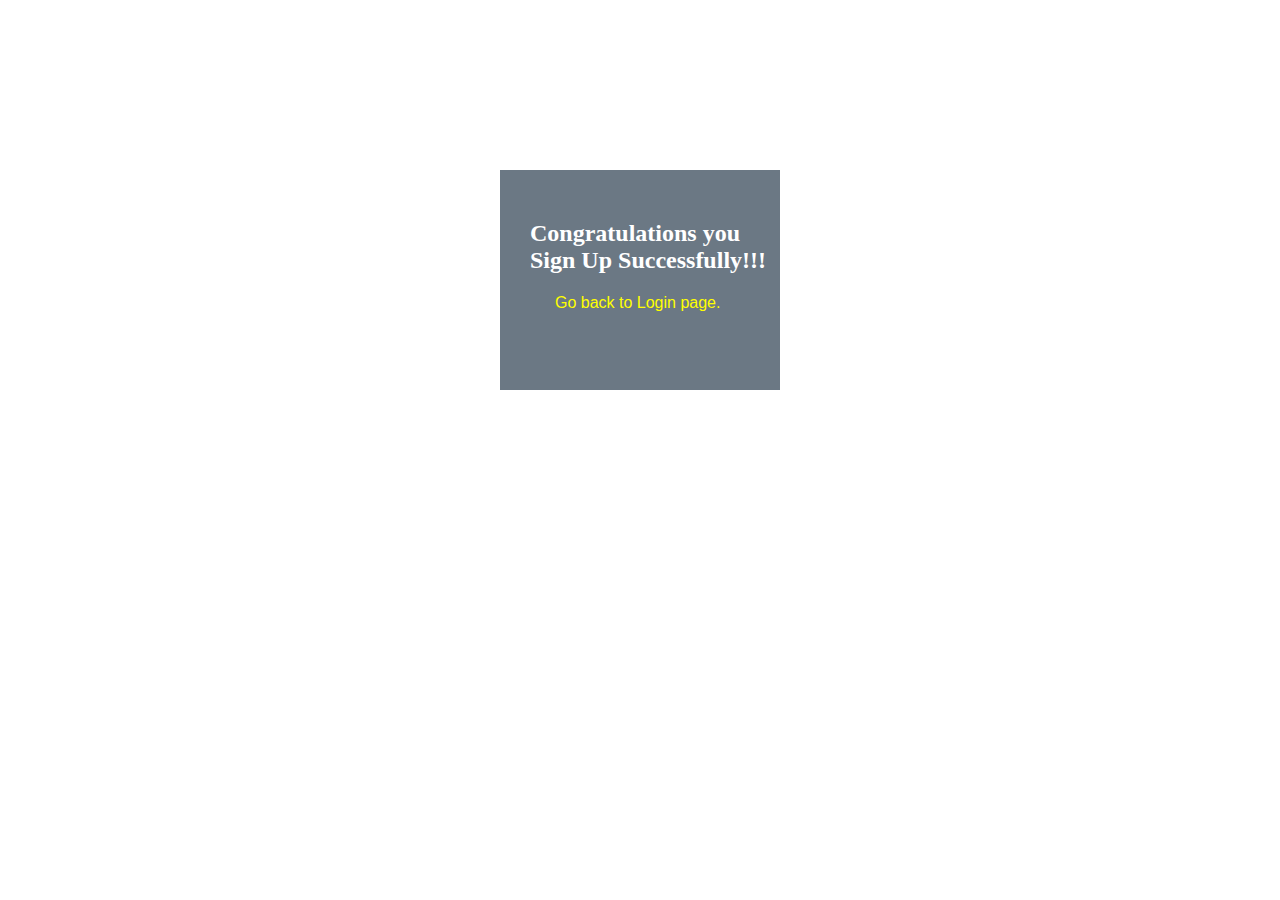
<file: congo.html>
<!DOCTYPE html>
<html lang="en">
<head>
    <meta chraset="UTF-8">
	<title>hospital</title>
    <link rel="stylesheet" type="text/css" href="">
	<style>
		 body{
	 background-color: white;
	 }
	 
	 a{
	 color: yellow;
	 font-family:sans-serif;
	 margin-left:55px;
	 
	 }
	 
	 .congo{
	 background: rgba(44,62,80,0.7);
	 height: 220px;
	 margin-left:180px;
	 margin:0 auto;
	 margin-top:170px;
	 width: 280px;
	 }
	 
	 h2{
	 margin-top: 100px;
	 margin-left:10px;
	 padding-top: 50px;
	 padding-left: 20px;
	 
	 }
	</style>

</head>

<body>	
   <div class="congo">
     <form>
	    <h2 style="color: white">Congratulations you Sign Up Successfully!!!</h2>
		<a href="dummy.html" style="text-decoration:none">Go back to Login page.</a>
		<br><br>
	 </form>
	</div>
</body>
</html>
</file>
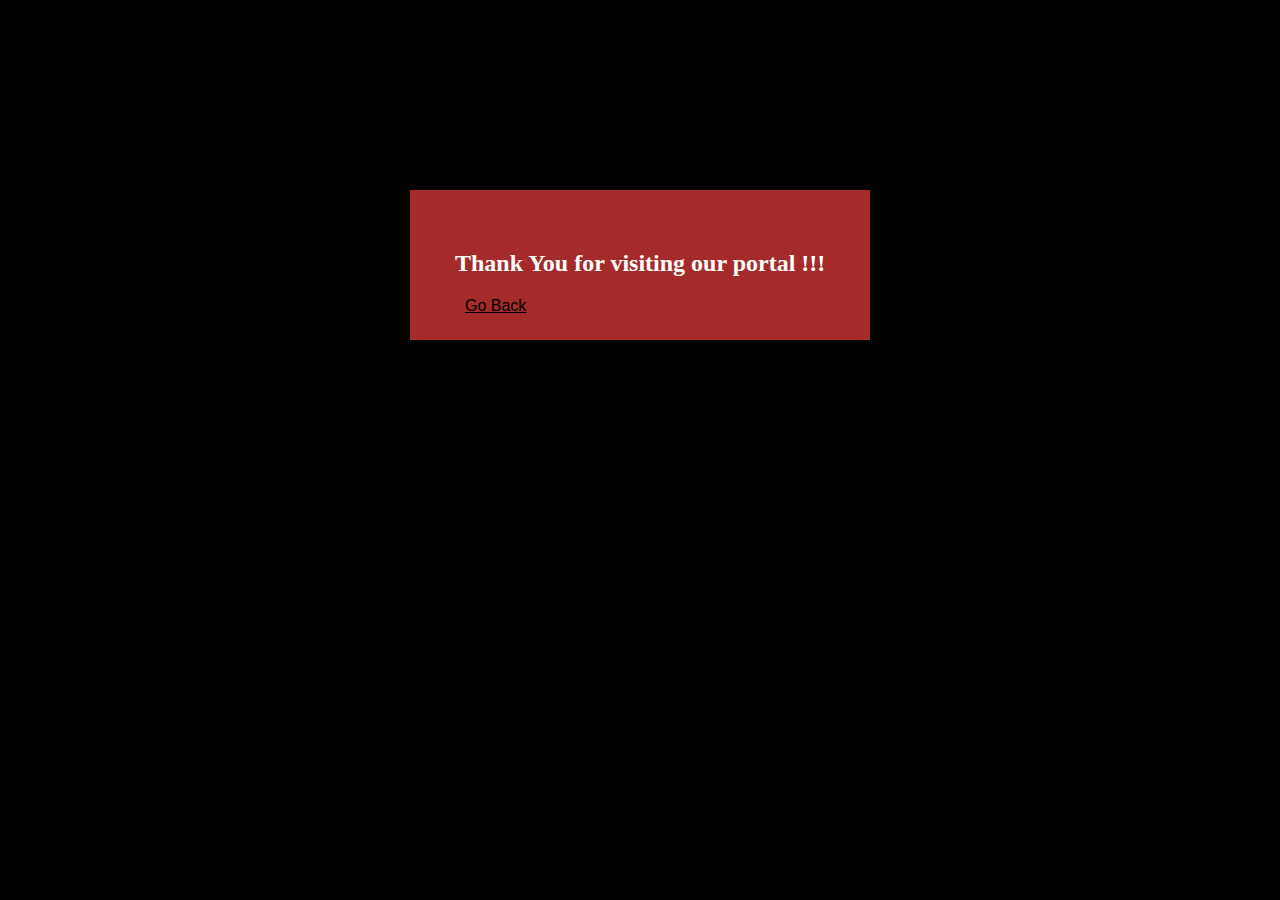
<file: logout.html>
<!DOCTYPE html>
<html lang="en">
<head>
    <meta chraset="UTF-8">
	<title>hospital</title>
    <link rel="stylesheet" type="text/css" href="">
	<style>
     body{
	 background-color: black;
	 
	 }
	 
	 a{
	 color: black;
	 font-family:sans-serif;
	 margin-left:55px;
	 
	 
	 }
	 
	 .congo{
	 background:brown;
	 height: 150px;
	 margin-left:180px;
	 margin:0 auto;
	 margin-top:190px;
	 width: 460px;
	 }
	 
	 h2{
	 margin-top: 100px;
	 margin-left:15px;
	 padding-top: 60px;
	 padding-left: 30px;
	 color: black;
	 
	 }
	</style>

</head>

<body>	
   <div class="congo">
     <form>
	    <h2 style="color: white">Thank You for visiting our portal !!!</h2>
		<a href="index.html">Go Back</a>
		
	 </form>
	</div>
</body>
</html>
</file>
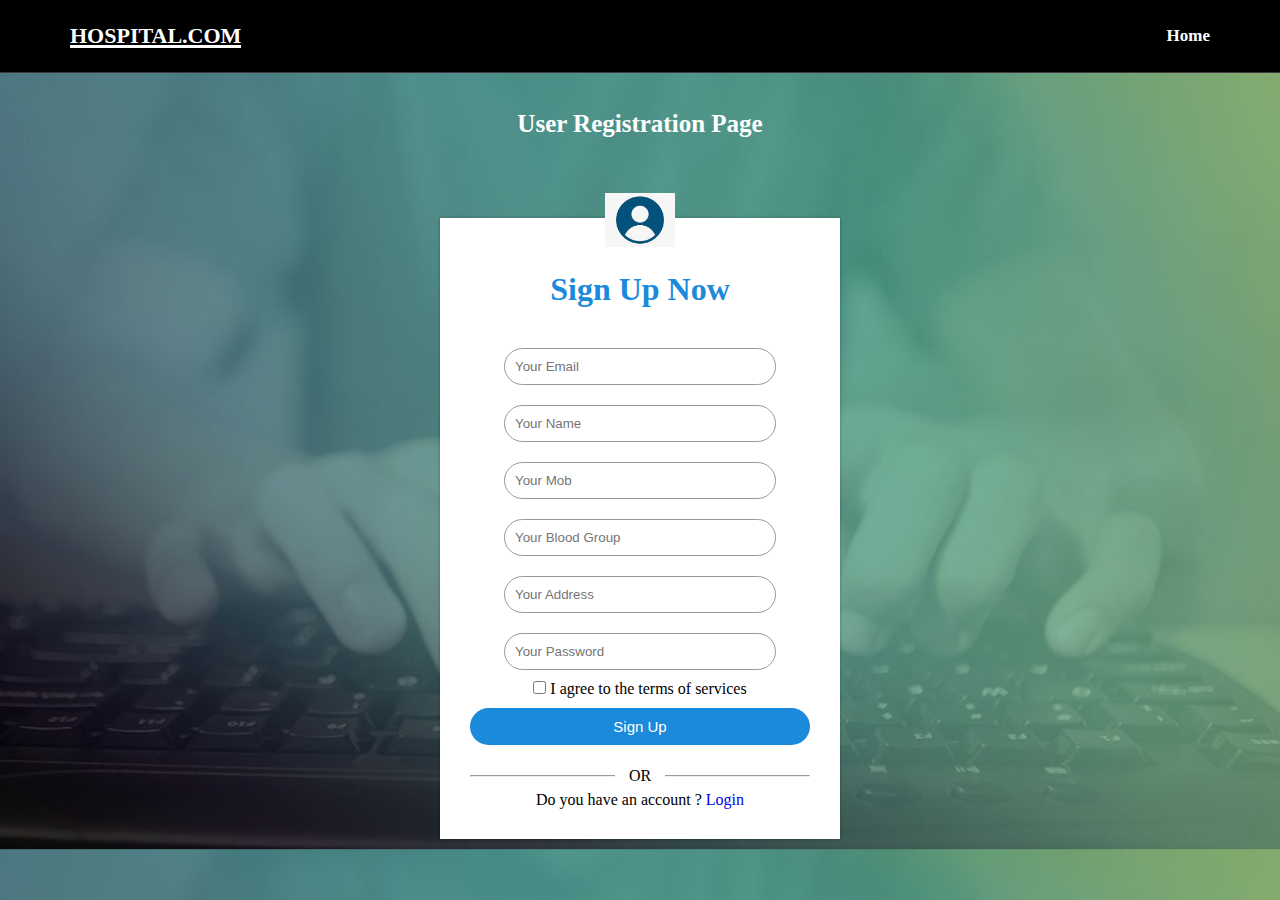
<file: register.html>
<!DOCTYPE html>
<html lang="en">
<head>
    <meta chraset="UTF-8">
    <title>Healthcare Portal</title>
    <link rel="stylesheet" href="register.css">
</head>
<body>
<!-- start header 
<body background="planeimg.jpeg"></body>-->
<header class="fixed">
    <div class="container">
        <div class="row">
          <div class="brand-name">
              <a href="" class="logo">HOSPITAL.COM</a>
          </div>
          <div class="navbar">
             <ul>
                <li><a href="index.html"class="">Home</a></li>
                
                
                
                
             </ul>
           </div>
        </div>
    </div>
</header>

	<section>
        
	    <div class="w-80">
		<h5><center>User Registration Page</center></h5>
		   <div class="sign-up-form">
               <img src="userlogo.png">
           <h1>Sign Up Now</h1>
           <form onsubmit="return validateemail()">
               <input type="email" class="input-box" name="email" placeholder="Your Email" autocomplete="off" required>
               <input type="name" class="input-box" name="name" placeholder="Your Name" autocomplete="off" required>
               <input type="number" class="input-box" name="Mob" placeholder="Your Mob" autocomplete="off" required>
               <input type="text" class="input-box" name="group" placeholder="Your Blood Group" autocomplete="off" required>
               <input type="text" class="input-box" name="text" placeholder="Your Address" autocomplete="off" required>
               <input type="password" class="input-box" name="password" placeholder="Your Password" autocomplete="off" pattern="(?=.*\d)(?=.*[a-z])(?=.*[A-Z]).{8,}" title="Must contain at least one number and one uppercase and lowercase letter, and at least 8 or more characters"  required>
               <p class="or2"><span><input class="check" type="checkbox"></span> I agree to the terms of services</p>
               
               <a href="congo.html"><input type="submit"  class="signup-btn" value="Sign Up">
                </a>
                <hr>
			   
               <p class="or">OR</p>
               <p class="or1">Do you have an account ? <a href="dummy.html">Login</a></p>
           </form>
        </div>
        </div>
        </section>

        <script type="text/javascript">
            function validateemail()  
            {  
            var x=document.myform.email.value;  
            var atposition=x.indexOf("@");  
            var dotposition=x.lastIndexOf(".");  
            if (atposition<1 || dotposition<atposition+2 || dotposition+2>=x.length){  
              alert("Please enter a valid e-mail address \n atpostion:"+atposition+"\n dotposition:"+dotposition);  
              return false;  
              }  
            else{
                 alert("Congratulations!!! You are Sign Up Successfully.");
        
                 }
            }  
            </script>
            <script>
                function myFunction1() {
                  alert("Congratulations!!! You are Sign Up successfully.");
                }
                
            </script>
</body>	
</html>
</file>
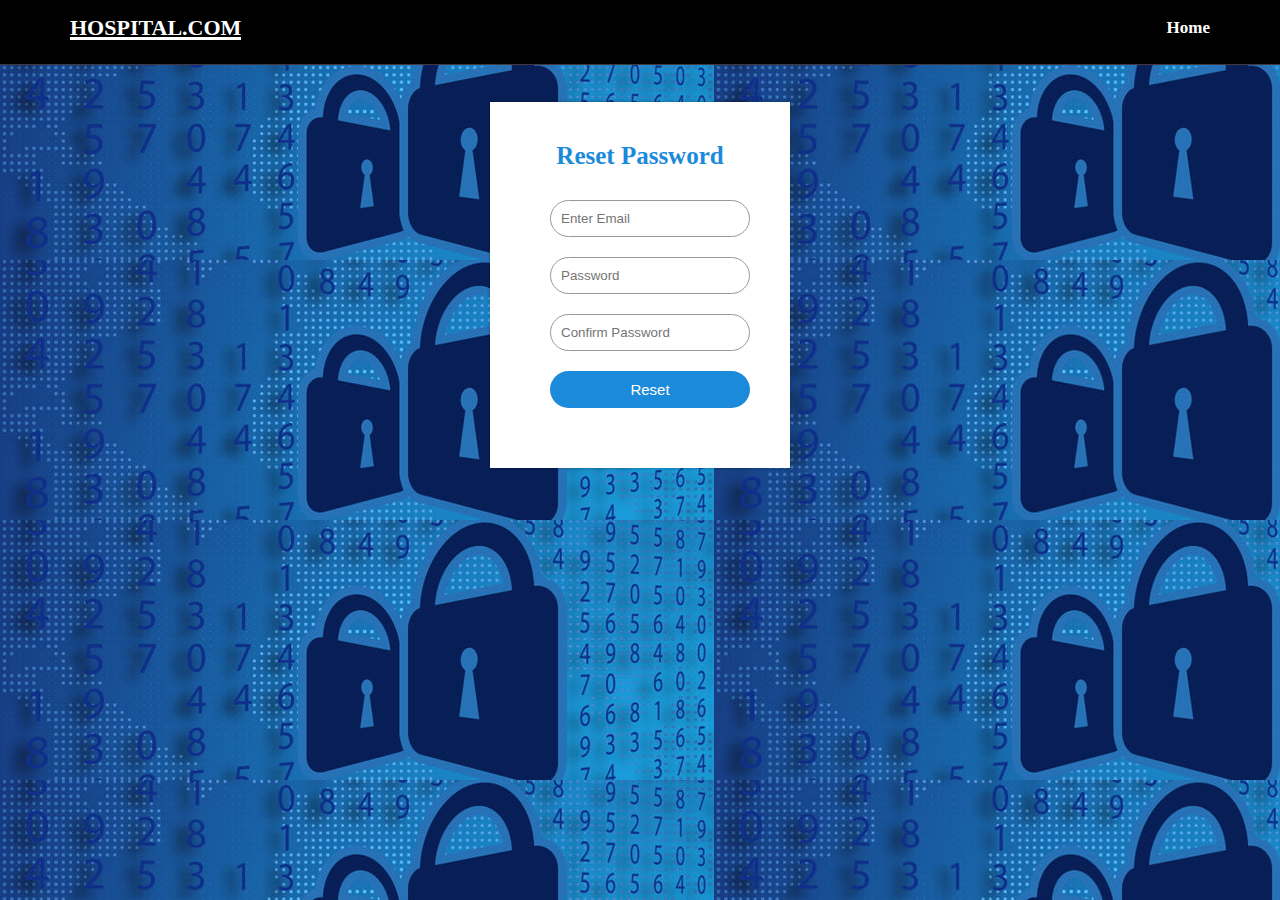
<file: validation.html>
<!DOCTYPE html>
<html>
<head>
  <title>Healthcare Portal</title>
    <link rel="stylesheet" href="validation.css">
<script type="text/javascript">
function matchpass(){
var firstpassword=document.f1.password.value;
var secondpassword=document.f1.password2.value;

if(firstpassword==secondpassword){
return true;
}
else{
alert("password must be same!");
return false;
}
}


function validateemail()  
    {  
    var x=document.myform.email.value;  
    var atposition=x.indexOf("@");  
    var dotposition=x.lastIndexOf(".");  
    if (atposition<1 || dotposition<atposition+2 || dotposition+2>=x.length){  
      alert("Please enter a valid e-mail address \n atpostion:"+atposition+"\n dotposition:"+dotposition);  
      return false;  
      }  
	  else{
        alert("Congratulations!!! You are Sign In Successfully.");
        
      }
    }  
</script>

</head>
<body>
  <body background="reset.jpg"></body>
    <header class="fixed">
        <div class="container">
            <div class="row">
              <div class="brand-name">
                  <a href="" class="logo">HOSPITAL.COM</a>
              </div>
              <div class="navbar">
                 <ul>
                  <li><a href="index.html">Home</a></li>
                    
                 </ul>
               </div>
            </div>
        </div>
    </header>
    <div class="sign-up-form">
        <h1>Reset Password</h1>
<form name="f1"  onsubmit="return matchpass()" >
    <form name="myform" onsubmit="return validateemail()" onsubmit="return myFunction1() ";>
        
     <input type="email" name="email" class="input-box" placeholder= "Enter Email" autocomplete="off" required /><br/>  
<input type="password" name="password" class="input-box" placeholder= "Password"  autocomplete="off" pattern="(?=.*\d)(?=.*[a-z])(?=.*[A-Z]).{8,}" title="Must contain at least one number and one uppercase and lowercase letter, and at least 8 or more characters"  required /><br/>
<input type="password" name="password2" class="input-box" placeholder="Confirm Password"  autocomplete="off" required/><br/>
<input type="submit" class="signup-btn" value="Reset">

               
</form>
</form>

</div>
<script>
	function myFunction1() {
	  alert("You are sign in successfully.");
	}
  
</script>
</body>
</html>
<!--<form name="f1"  action="http://www.javatpoint.com/javascriptpages/valid.jsp" onsubmit="return matchpass()" ></form>-->
</file>
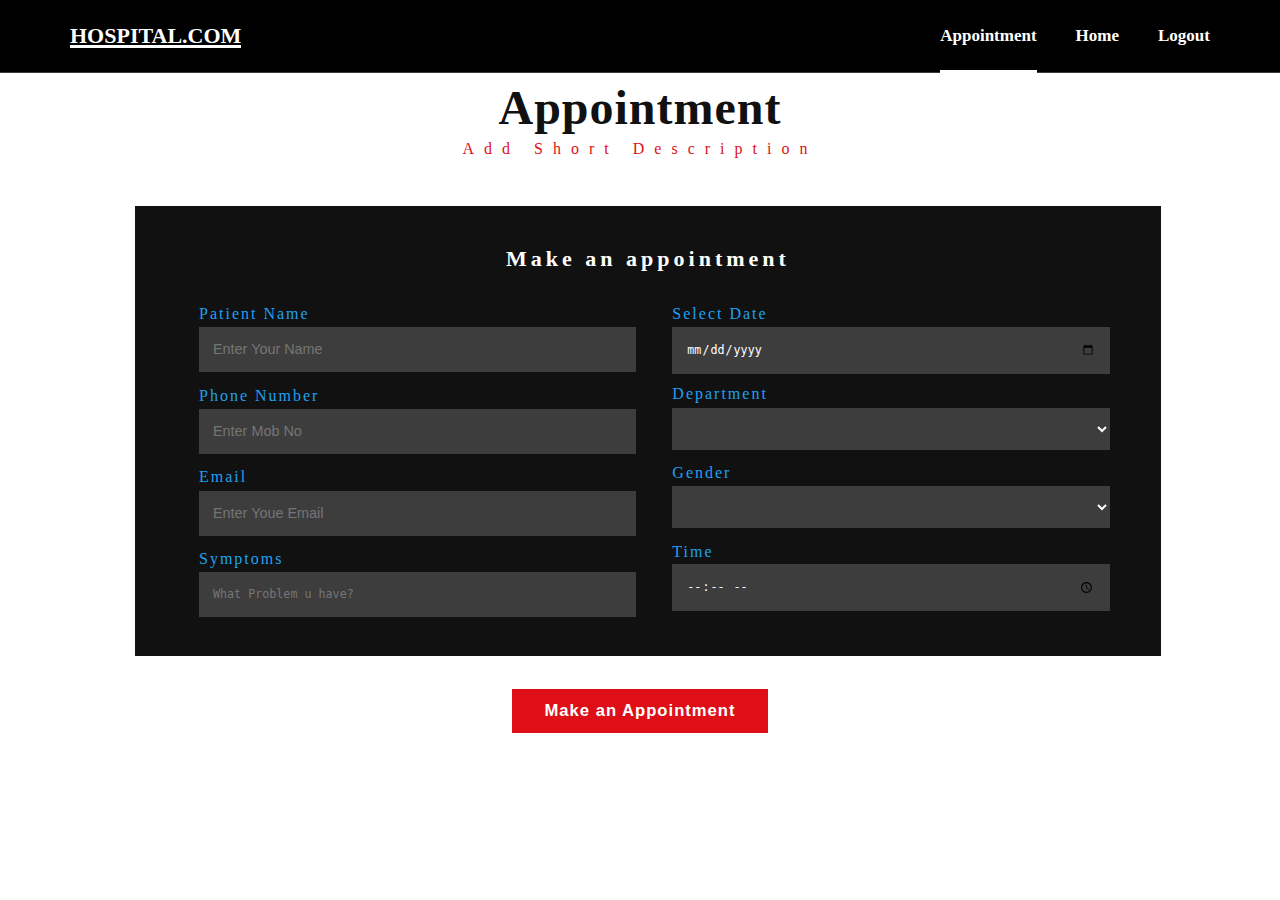
<file: viewww.html>
<!DOCTYPE html>
<html lang="en">
<head>
    <meta chraset="UTF-8">
	<title>Healthcare Portal</title>
    <link rel="stylesheet" type="text/css" href="viewww.css">
	
</head>
<body>
	
	<header class="fixed">
		<div class="container">
			<div class="row">
			  <div class="brand-name">
				  <a href="" class="logo">HOSPITAL.COM</a>
			  </div>
			  <div class="navbar">
				 <ul>
					<li><a href="viewww.html"class="active">Appointment</a></li>
					<!--<li><a href="#">View Details</a></li>
					<li><a href="editpage.html">Edit Details</a></li>
					-->
					
					<li><a href="index.html">Home</a></li>
					<li><a href="logout.html">Logout</a></li>
				 </ul>
			   </div>
			</div>
		</div>
	</header>
	<div class="banner-bottom" id="about">
		<div class="container">
					<h2 class="w3_heade_tittle_agile">Appointment</h2>
			        <p class="sub_t_agileits">Add Short Description</p>

					<div class="book-appointment">
						<h4>Make an appointment</h4>
								<form action="#" method="#">
								<div class="left-agileits-w3layouts same">
								<div class="gaps">
									<p>Patient Name</p>
										<input type="text" name="Patient Name" placeholder="Enter Your Name" autocomplete="off" required>
								</div>	
									<div class="gaps">	
									<p>Phone Number</p>
										<input type="text" name="Number" placeholder="Enter Mob No" autocomplete="off" required>
									</div>
									<div class="gaps">
									<p>Email</p>
											<input type="email" name="email" placeholder="Enter Youe Email" autocomplete="off" required="" />
									</div>	
									<div class="gaps">
									<p>Symptoms</p>
											 <textarea name="About Symptoms" placeholder="What Problem u have?" required="" autocomplete="off" ></textarea>
									</div>
								</div>
								<div class="right-agileinfo same">
								<div class="gaps">
									<p>Select Date</p>		
											<input  id="datepicker1" name="Text" type="date" value="" onfocus="this.value = '';" onblur="if (this.value == '') {this.value = 'mm/dd/yyyy';}" required="">
								</div>
								<div class="gaps">
									<p>Department</p>	
										<select class="option">
											<option></option>
											<option>Cardiology</option>
											<option>Ophthalmology</option>
											<option>Neurology</option>
											<option>Psychology</option>
											<option>Dermatology & Cosmetology</option>
										</select>
								</div>
								<div class="gaps">
									<p>Gender</p>	
										<select class="option">
											<option></option>
											<option>Male</option>
											<option>Female</option>
										</select>
								</div>
								<div class="gaps">
									<p>Time</p>		
										<input type="time" id="timepicker" name="Text" class="timepicker option" value="">
								</div>
							    </div>
								
								
								
                                      
								
								</form>
								
							
					   </div>
					   <div class="sab">
					   <center><input type="submit" onclick="myFunction1()" value="Make an Appointment"></center>
					   </div>

		</div>
		<script>
			function myFunction1() {
			  alert("Your appointment is booked. Our specalist is available in your given date and time.");
			}
		</script>
		
</body>
</html>
</file>
<file: register.css>
@import url('https://stackpath.bootstrapcdn.com/font-awesome/4.7.0/css/font-awesome.min.css');

html{
    scroll-behavior: smooth;
}

body{
    width: 100%;
    height: 100%;
    font-family: Gotu;
    height: 100% 
    
    
    
    -webkit-background-size: cover;
    background-size: cover;
    background-position: center;
    position: relative;
  
}
body{
    background-image: url("registerimg.jpg");
}

* {
    box-sizing: border-box;
    margin: 0;
    padding:0;
}
.w-80{
    width: 80%;
    height: auto;
    margin: auto;
    padding: 10px 10px;
}

.container{
    max-width: 1140px;
    margin: auto;
}
.row{
    display:flex;
    flex-wrap: wrap;
}
header{
    
    position: absolute;
    left: 0px;
    right: 0px;
    border-bottom: 1px solid #423940;
    padding: 0px 15px;
    z-index: 10;
}
header.fixed{
    background-color: #000000;
    position: fixed;
}
header .row{
    justify-content: space-between;
    align-items: center;
}
header .brand-name a{
    text-decoration: none;
    font-size: 22px;
    font-weight: 600;
    color: #ffffff;
    text-transform: uppercase;
    position: relative;
}
header.fixed .brand-name a{
    
}
header .brand-name a::before{
    content: '';
    height: 3px;
    background-color: #ffffff;
    width: 100%;
    position: absolute;
    left: 0px;
    bottom: 0px;
}
    
}
header .navbar ul{
    list-style: none;
    padding: 0;
    margin: 0;
}
header .navbar ul li{
    display: inline-block;
    margin-left: 35px;
}
header .navbar ul li a{
    font-size: 17px;
    text-decoration: none;
    line-height: 72px;
    color: #ffffff;
    display: block;
    font-weight: 600;
    position: relative;
}
header .navbar ul li a::before{
    content: '';
    height: 3px;
    background-color: #ffffff;
    width: 0%;
    position: absolute;
    right: 0px;
    bottom: -1px;
    transition: all .5s ease;
}
header .navbar ul li a:hover::before{
    width: 100%;
    left: 0;
}
header .navbar ul li a.active::before{
    width: 100%;
    left: 0;
}

header .navbar ul ul{
	position: absolute;
	top: 50px;
	display:none;
	right: 140px;
	background: black;
	padding: 5px;
	width: 130px;
}
header .navbar ul li:hover > ul{
    display:block;
}
header .navbar ul ul li {
	width:100px;
	float: none;
	display:list-item;
    position: relative;
    
}



header .navbar ul ul li a {
	width:100px;
	float: none;
	
    position: relative;
    
}

header .navbar ul ul li a::before{
    
        content: '';
        height: 0;
        background-color: #ffffff;
        width: 0%;
        position: relative;
        right: 0px;
        bottom: 0px;
        transition: all .5s ease;
    
}







h5{
	margin-top: 100px;
	font-size: 25px;
	font-family: Gotu;
	color: #fff;
}

.sign-up-form{
	width: 400px;
	box-shadow: 0 0 3px 0 rgba(0,0,0,0.3);
	background: #fff;
	padding: 30px;
	margin: 8% auto 0;
	text-align: center;
	padding-top: 15px;
}
.sign-up-form h1{
	color: #1c8adb;
    margin-bottom: 30px;
    padding-top: 20px;
}

.input-box{
	border-radius: 20px;
	padding: 10px;
	margin: 10px 0;
	width: 80%;
	border: 1px solid #999;
	outline: none;
}

.signup-btn{
	color: #fff;
	width: 100%;
	padding: 10px;
	border-radius: 20px;
	font-size:15px;
	margin:10px 0;
	border: none;
	outline: none;
	cursor: pointer;
}
.signup-btn{
	background-color: #1c8adb;
}

a{
	text-decoration: none;
}
hr{
	margin-top: 20px;
	width: 100%;
	
}
.or{
	background: #fff;
	width: 50px;
	margin: -10px auto 6px;
	
}


img{
    width: 70px;
	margin-top: -50px;
}

@media screen and (max-width: 1050px){
	

	.sign-up-form{
        width: 600px;
        height: 1400px;
    }
    .sign-up-form h1{
        color: #1c8adb;
        margin-bottom: 35px;
        font-size: 50px;
        margin-top: 20px;
    }
    
    .input-box{
        border-radius: 20px;
        padding: 30px;
        margin: 20px 0;
        width: 100%;
        border: 1px solid #999;
        outline: none;
        font-size: 40px;
    }
    
    .signup-btn{
        
        width: 60%;
        padding: 10px;
        border-radius: 40px;
        font-size:35px;
        margin:30px 0;
        
        
    }
    .signup-btn{
        background-color: #1c8adb;
        height: 60px;
    
    }
    
    a{
        text-decoration: none;
        font-size: 30px;
    }
    hr{
        margin-top: 50px;
        width: 100%;
        
    }
    .or{
        background: #fff;
        width: 50px;
        margin: -30px auto 9px;
        font-size: 40px;
    }

    .or1{
        font-size: 30px;
        padding-top: 20px;
    }
    .or2{
        font-size: 30px;
        padding-top: 20px;
    }
    img{
        width: 90px;
        margin-top: -50px;
    }
    
}
</file>
<file: validation.css>
@import url('https://stackpath.bootstrapcdn.com/font-awesome/4.7.0/css/font-awesome.min.css');

html{
    scroll-behavior: smooth;
}



* {
    box-sizing: border-box;
    margin: 0;
    padding:0;
}
body{
    
    width: 100%;
    height: 100%;
    font-family: Gotu;
    height: 100% 
    
    
}

.w-80{
    width: 80%;
    height: auto;
    margin: auto;
    padding: 10px 10px;
}

.container{
    max-width: 1140px;
    margin: auto;

}
.row{
    display:flex;
    flex-wrap: wrap;
}
header{
    
    position: absolute;
    left: 0px;
    right: 0px;
    border-bottom: 1px solid #423940;
    padding: 0px 15px;
    z-index: 10;
    margin-top: -110px;
}
header.fixed{
    background-color: #000000;
    position: fixed;
}
header .row{
    justify-content: space-between;
    align-items: center;
}
header .brand-name a{
    text-decoration: none;
    font-size: 22px;
    font-weight: 600;
    color: #ffffff;
    text-transform: uppercase;
    position: relative;
}
header.fixed .brand-name a{
    
}
header .brand-name a::before{
    content: '';
    height: 3px;
    background-color: #ffffff;
    width: 100%;
    position: absolute;
    left: 0px;
    bottom: 0px;
}
    
}
header .navbar ul{
    list-style: none;
    padding: 0;
    margin: 0;
}
header .navbar ul li{
    display: inline-block;
    margin-left: 35px;
}
header .navbar ul li a{
    font-size: 17px;
    text-decoration: none;
    line-height: 72px;
    color: #ffffff;
    display: block;
    font-weight: 600;
    position: relative;
}
header .navbar ul li a::before{
    content: '';
    height: 3px;
    background-color: #ffffff;
    width: 0%;
    position: absolute;
    right: 0px;
    bottom: -1px;
    transition: all .5s ease;
}
header .navbar ul li a:hover::before{
    width: 100%;
    left: 0;
}
header .navbar ul li a.active::before{
    width: 100%;
    left: 0;
}

header .navbar ul ul{
	position: absolute;
	top: 50px;
	display:none;
	right: 140px;
	background: black;
	padding: 5px;
	width: 130px;
}
header .navbar ul li:hover > ul{
    display:block;
}
header .navbar ul ul li {
	width:100px;
	float: none;
	display:list-item;
    position: relative;
    
}



header .navbar ul ul li a {
	width:100px;
	float: none;
	
    position: relative;
    
}

header .navbar ul ul li a::before{
    
        content: '';
        height: 0;
        background-color: #ffffff;
        width: 0%;
        position: relative;
        right: 0px;
        bottom: 0px;
        transition: all .5s ease;
    
}

h1{
	padding-top: 90px;
	font-size: 25px;
	font-family: Gotu;
    color: #fff;
    padding-bottom: 20px;
}



.sign-up-form{
	width: 300px;
	box-shadow: 0 0 3px 0 rgba(0,0,0,0.3);
	background: #fff;
	padding: 50px;
	margin: 8% auto 0;
	text-align: center;
    padding-top: 30px;
    
}
.sign-up-form h1{
	color: #1c8adb;
	margin-button: 30px;
	padding-top: 10px;
}

.input-box{
	border-radius: 20px;
	padding: 10px;
	margin: 10px;
	width: 100%;
	border: 1px solid #999;
	outline: none;
}

input[type=submit]{
	color: #fff;
	width: 100%;
	padding: 10px;
	border-radius: 20px;
	font-size:15px;
    margin:10px 0;
    margin-left: 10px;
	border: none;
	outline: none;
	cursor: pointer;
}
.signup-btn{
	background-color: #1c8adb;
	cursor:pointer;
}
.signup-btn:hover
{
  background: skyblue;
  color: #262626;
}
 

a{
    text-decoration: none
}
/*
@media screen and (max-width: 1050px){
	
    .sign-up-form{
        width: 500px;
        box-shadow: 0 0 3px 0 rgba(0,0,0,0.3);
        background: #fff;
        height: 500px;
    }

}*/

@media screen and (max-width: 1050px){

    .sign-up-form{
        width: 700px;
        height: 800px;
        background: #fff;
        padding: 60px;
        margin: 8% auto 0;
        text-align: center;
        padding-top: 50px;
        margin-top: 110px;
        
    }
    .sign-up-form h1{
        color: #1c8adb;
        margin-button: 30px;
        padding-top: 10px;
        font-size: 50px;
        margin-bottom: 20px;
    }
    
    .input-box{
        border-radius: 40px;
        padding: 45px;
        margin: 10px;
        width: 90%;
        border: 1px solid #999;
        outline: none;
        font-size: 35px;

    }
    
    input[type=submit]{
        color: #fff;
        width: 50%;
        padding: 20px;
        border-radius: 20px;
        font-size:40px;
        margin:30px 0;
        margin-left: 10px;
        border: none;
        outline: none;
        cursor: pointer;
    }
    .signup-btn{
        background-color: #1c8adb;
        cursor:pointer;
    }
    .signup-btn:hover
    {
      background: skyblue;
      color: #262626;
    }
     
    
    a{
        text-decoration: none
    }
}
</file>
<file: viewww.css>
@import url('https://stackpath.bootstrapcdn.com/font-awesome/4.7.0/css/font-awesome.min.css');

html{
    scroll-behavior: smooth;
}

body{
    width: 100%;
    height: 100%;
    font-family: Gotu;
    height: 100% 
    
    
    
    -webkit-background-size: cover;
    background-size: cover;
    background-position: center;
    position: relative;

}

* {
    box-sizing: border-box;
    margin: 0;
    padding:0;
}
.w-80{
    width: 80%;
    height: auto;
    margin: auto;
    padding: 10px 10px;
}

.container{
    max-width: 1140px;
    margin: auto;
}
.row{
    display:flex;
    flex-wrap: wrap;
}
header{
    
    position: absolute;
    left: 0px;
    right: 0px;
    border-bottom: 1px solid #423940;
    padding: 0px 15px;
    z-index: 10;
}
header.fixed{
    background-color: #000000;
    position: fixed;
}
header .row{
    justify-content: space-between;
    align-items: center;
}
header .brand-name a{
    text-decoration: none;
    font-size: 22px;
    font-weight: 600;
    color: #ffffff;
    text-transform: uppercase;
    position: relative;
}
header.fixed .brand-name a{
    
}
header .brand-name a::before{
    content: '';
    height: 3px;
    background-color: #ffffff;
    width: 100%;
    position: absolute;
    left: 0px;
    bottom: 0px;
}
    
}
header .navbar ul{
    list-style: none;
    padding: 0;
    margin: 0;
}
header .navbar ul li{
    display: inline-block;
    margin-left: 35px;
}
header .navbar ul li a{
    font-size: 17px;
    text-decoration: none;
    line-height: 72px;
    color: #ffffff;
    display: block;
    font-weight: 600;
    position: relative;
}
header .navbar ul li a::before{
    content: '';
    height: 3px;
    background-color: #ffffff;
    width: 0%;
    position: absolute;
    right: 0px;
    bottom: -1px;
    transition: all .5s ease;
}
header .navbar ul li a:hover::before{
    width: 100%;
    left: 0;
}
header .navbar ul li a.active::before{
    width: 100%;
    left: 0;
}

header .navbar ul ul{
	position: absolute;
	top: 50px;
	display:none;
	right: 140px;
	background: black;
	padding: 5px;
	width: 130px;
}
header .navbar ul li:hover > ul{
    display:block;
}
header .navbar ul ul li {
	width:100px;
	float: none;
	display:list-item;
    position: relative;
    
}



header .navbar ul ul li a {
	width:100px;
	float: none;
	
    position: relative;
    
}

header .navbar ul ul li a::before{
    
        content: '';
        height: 0;
        background-color: #ffffff;
        width: 0%;
        position: relative;
        right: 0px;
        bottom: 0px;
        transition: all .5s ease;
    
}

#about {
   padding:5em 0
}
h3.w3_heade_tittle_agile,h2.w3_heade_tittle_agile  {
    text-align: center;
    font-weight: 700;
    color: #111;
    font-size: 3em;
	letter-spacing: 1px;

}
h3.w3_heade_tittle_agile.two {
	  color: #fff;
}
p.sub_t_agileits {
    font-size: 1em;
    margin-top: 5px;
    color: #de0f17;
    margin-bottom: 3em;
    font-weight: 400;
    letter-spacing: 10px;
    text-align: center;
}

.book-appointment h4 {
    text-align: center;
    font-size: 25px;
    color: #fff;
    margin-bottom: 1.5em;
    font-weight: 600;
    letter-spacing: 4px;
}
.book-appointment {
    background: rgb(17, 17, 17);
    padding: 40px 30px;
	width: 90%;
	margin-left: 65px;
	height: 450px;
}
.book-appointment input[type="text"], .book-appointment input[type="date"], .book-appointment input[type="time"], .book-appointment input[type="email"],.book-appointment textarea {
      width: 100%;
     color: #fff;
    outline: none;
    font-size: 0.9em;
    line-height: 25px;
       padding: 10px 14px;
    border: none;
    -webkit-appearance: none;
    margin: .3em 0em 1em;
    background: rgb(62, 61, 61);
}
.book-appointment textarea {
	    resize: none;
    height: 45px;
}
.book-appointment select.option{
    width: 100%;
    color: #fff;
    outline: none;
    font-size: 0.9em;
    line-height: 25px;
    padding: 12px 14px;
    border: none;
    margin: .3em 0em 1em;
    background: rgb(62, 61, 61);
	border-radius:0px!important;
}
.book-appointment select.option {
       background: rgb(62, 61, 61);
}


.book-appointment input[type=submit] {
    
  
    
    
	margin-top: 2em;
	
    
	padding-top: 30px;

    padding:10px 30px;
    font-size: 1.04em;
    cursor: pointer;
    
    outline: none;
    
    font-weight: 600;
    transition: 0.5s all ease;
    -webkit-transition: 0.5s all ease;
    -moz-transition: 0.5s all ease;
    -o-transition: 0.5s all ease;
    -ms-transition: 0.5s all ease;
    letter-spacing: 1px;
	
    
	
	

   
}
.book-appointment input[type=submit]:hover {
      
    
    transition: 0.5s all ease;
    -webkit-transition: 0.5s all ease;
    -moz-transition: 0.5s all ease;
    -o-transition: 0.5s all ease;
    -ms-transition: 0.5s all ease;
    
     
}


.sab input[type=submit] {
    display: block;
    color: #fff;
    
	margin-top: 2em;
	
    
	padding-top: 30px;

    padding:10px 30px;
    font-size: 1.04em;
    cursor: pointer;
    border: 2px solid #de0f17;
    outline: none;
    background: #de0f17;
    font-weight: 600;
    transition: 0.5s all ease;
    -webkit-transition: 0.5s all ease;
    -moz-transition: 0.5s all ease;
    -o-transition: 0.5s all ease;
    -ms-transition: 0.5s all ease;
    letter-spacing: 1px;
	
}
.sab input[type=submit]:hover {
      background: #207fdc;
    border-color: #207fdc;
    color: #fefefe;
    transition: 0.5s all ease;
    -webkit-transition: 0.5s all ease;
    -moz-transition: 0.5s all ease;
    -o-transition: 0.5s all ease;
    -ms-transition: 0.5s all ease;
}
.arrows-reserve{
	    position:relative;
		color:#EFA52C;
		font-size:2em;
}
.arrows-reserve:before{
    content: '';
    position: absolute;
    bottom: 43%;
    left: 35.5%;
    background: #fff;
    width: 11%;
    height: 3px;
}
.arrows-reserve:after{
     content: '';
    position: absolute;
  bottom: 43%;
    right: 35.5%;
    background: #fff;
        width: 11%;
    height: 3px;
}
.left-agileits-w3layouts {
    width: 49%;
    float: left;
}
.right-agileinfo {
    width: 49%;
    float: left;
}
.book-appointment p {
    color: #1da1f2;
    font-size: 17px;
    letter-spacing: 2px;
    text-transform: capitalize;
}
.same {
    padding: 0px 4px;
}
.gaps {
    padding-left: 3em;
}
p.wickedpicker__title {
    
    color: #fff;
    text-transform: uppercase;
    letter-spacing: .5px;
}
.wickedpicker__close {
    
}
@media(max-width:1366px){
	.gaps {
		padding-left: 2em;
	}
	.same {
		padding: 0px 2px;
	}
	.book-appointment p {
		font-size: 16px;
	}
	.book-appointment h4 {
		font-size: 22px;
	}
	.book-appointment input[type=submit] {
		margin-top: 1.5em;
		font-size: 1.02em;
	}

}
@media(max-width:1280px){
	.bg-agile {
		width: 69%;
	}
}
@media(max-width:1080px){
	.bg-agile {
		width: 77%;
	}
	.gaps {
		padding-left: 1.5em;
	}
}
@media(max-width:1024px){
	.book-appointment {
		padding: 40px 30px;
	}
	.book-appointment h4 {
		font-size: 21px;
		margin-bottom: 1.3em;
	}
	.book-appointment input[type="text"], .book-appointment input[type="date"], .book-appointment input[type="time"], .book-appointment input[type="email"],.book-appointment textarea {
		margin: .3em 0em .7em;
	}
	.book-appointment select.form-control {
		margin: 5px 0px 9.5px;
	}
}
@media(max-width:991px){
	.book-appointment input[type=submit] {
		font-size: 1.01em;
		padding: 7px 20px;
	}
	.book-appointment select.form-control {
		width: 96.5%;
	}
}
@media(max-width:900px){
	.book-appointment h2 {
		font-size: 18px;
		letter-spacing: 3px;
	}
	.book-appointment input[type="text"], .book-appointment input[type="date"], .book-appointment input[type="time"], .book-appointment input[type="email"],.book-appointment textarea {
		line-height: 21px;
	}
	.book-appointment p {
		font-size: 14px;
	}
	.book-appointment {
		padding: 32px 30px;
	}
}
@media(max-width:800px){
	.bg-agile {
		width: 85%;
	}
	.same {
		padding: 0px 0px;
	}
}
@media(max-width:667px){
	.gaps {
		padding-left: 1em;
	}
	.book-appointment p {
		font-size: 13px;
	}
	.book-appointment input[type="text"], .book-appointment input[type="date"], .book-appointment input[type="time"], .book-appointment input[type="email"],.book-appointment textarea {
		margin: .3em 0em .8em;
	}
	.book-appointment select.form-control {
		margin: 5.2px 0px 11px;
	}
}
@media(max-width:640px){
	.book-appointment h4{
		font-size: 16px;
	}
	.book-appointment input[type=submit] {
		margin-top: 1em;
	}
}
@media(max-width:600px){
	.bg-agile {
		width: 88%;
	}
}
@media(max-width:480px){
	.left-agileits-w3layouts {
		width: 100%;
		float: none;
	}
	.right-agileinfo {
		width: 100%;
		float: none;
	}
	.gaps {
		padding-left: 0;
	}
	.book-appointment {
		padding: 35px 40px;
	}
	.bg-agile {
		width: 83%;
	}
	.book-appointment h4{
		font-size: 15px;
		margin-bottom: 1em;
	}
}
@media(max-width:414px){
	.book-appointment h4{
		font-size: 14px;
		margin-bottom: 1.5em;
		letter-spacing: 2.5px;
	}
}
@media(max-width:384px){
	.book-appointment {
		padding: 35px 32px;
	}
	.book-appointment select.form-control {
		width: 100%;
	}
	.wickedpicker {
		width: 241px;
	}
}
@media(max-width:375px){
	.bg-agile {
		width: 86%;
	}
}
@media(max-width:320px){
	.bg-agile {
		width: 91%;
	}
	.book-appointment h4{
		letter-spacing: 2px;
	}
	.book-appointment {
		padding: 35px 25px;
	}
}
</file>
